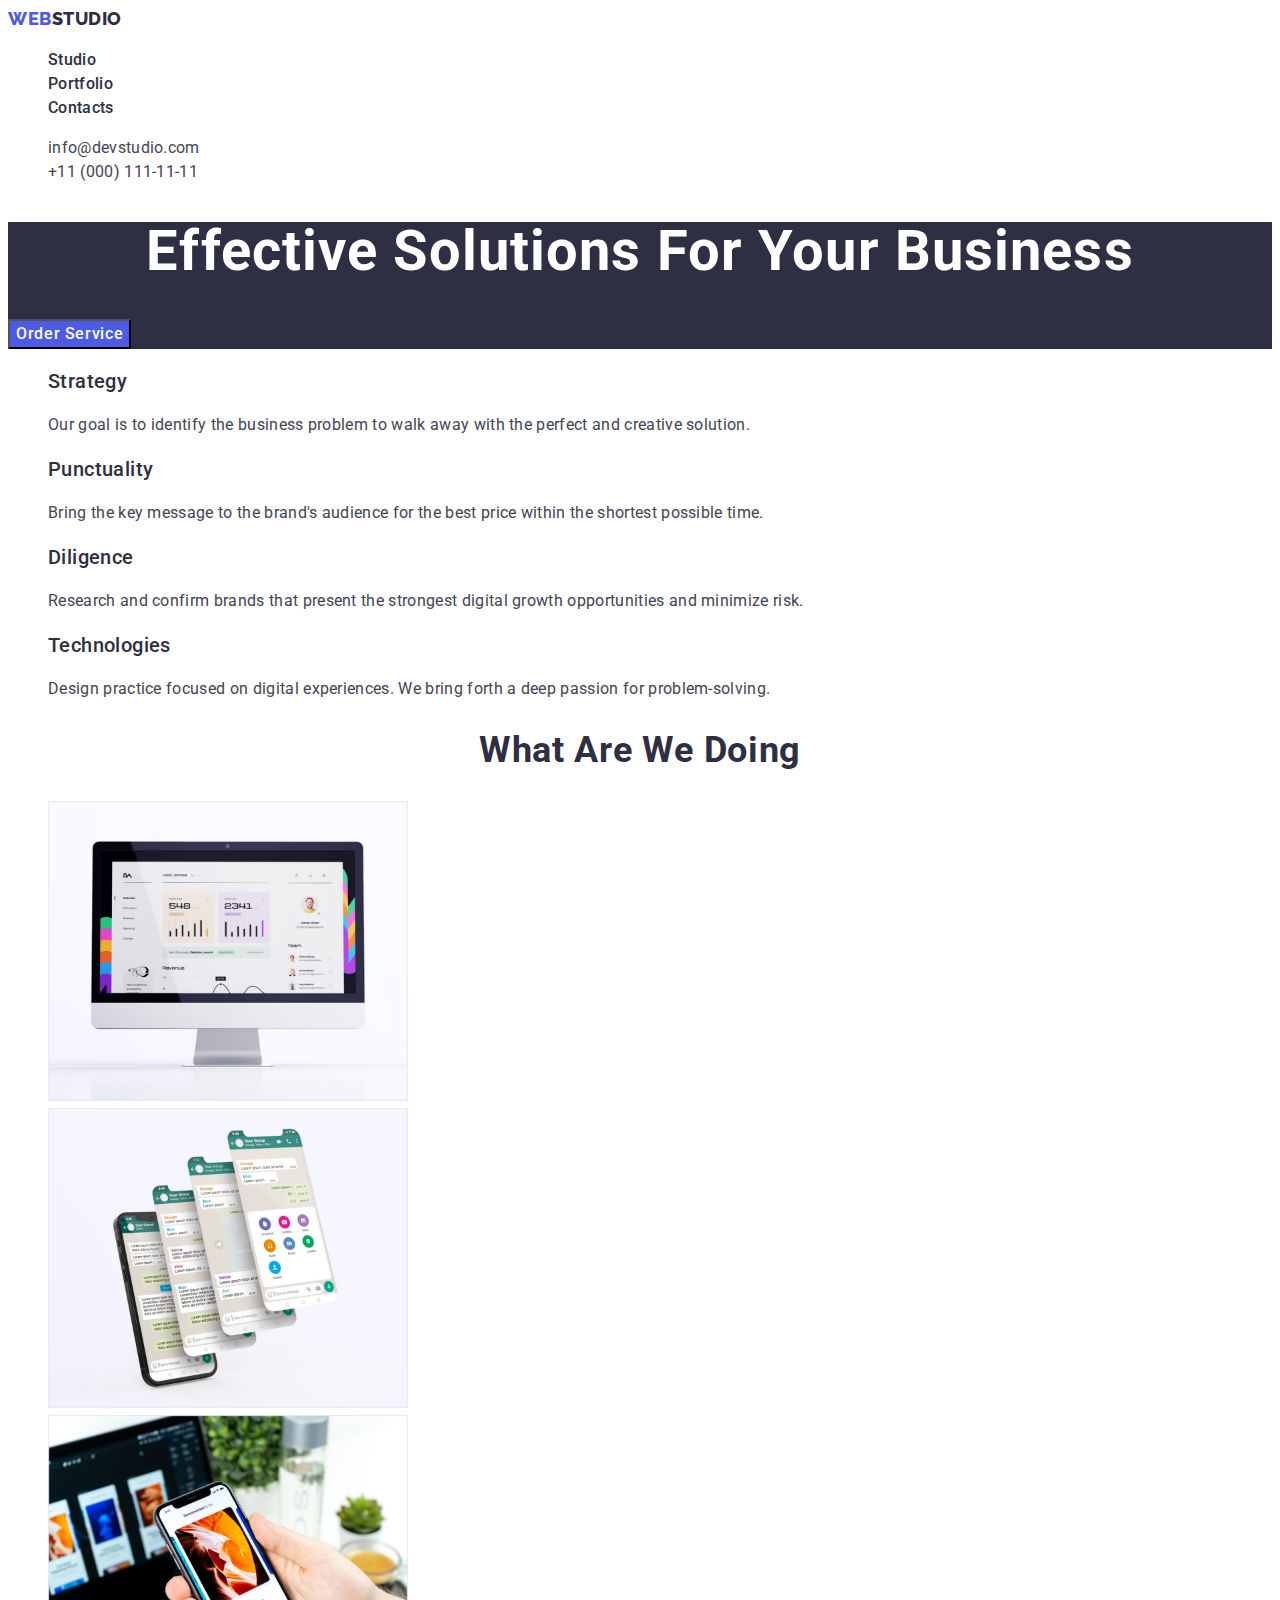
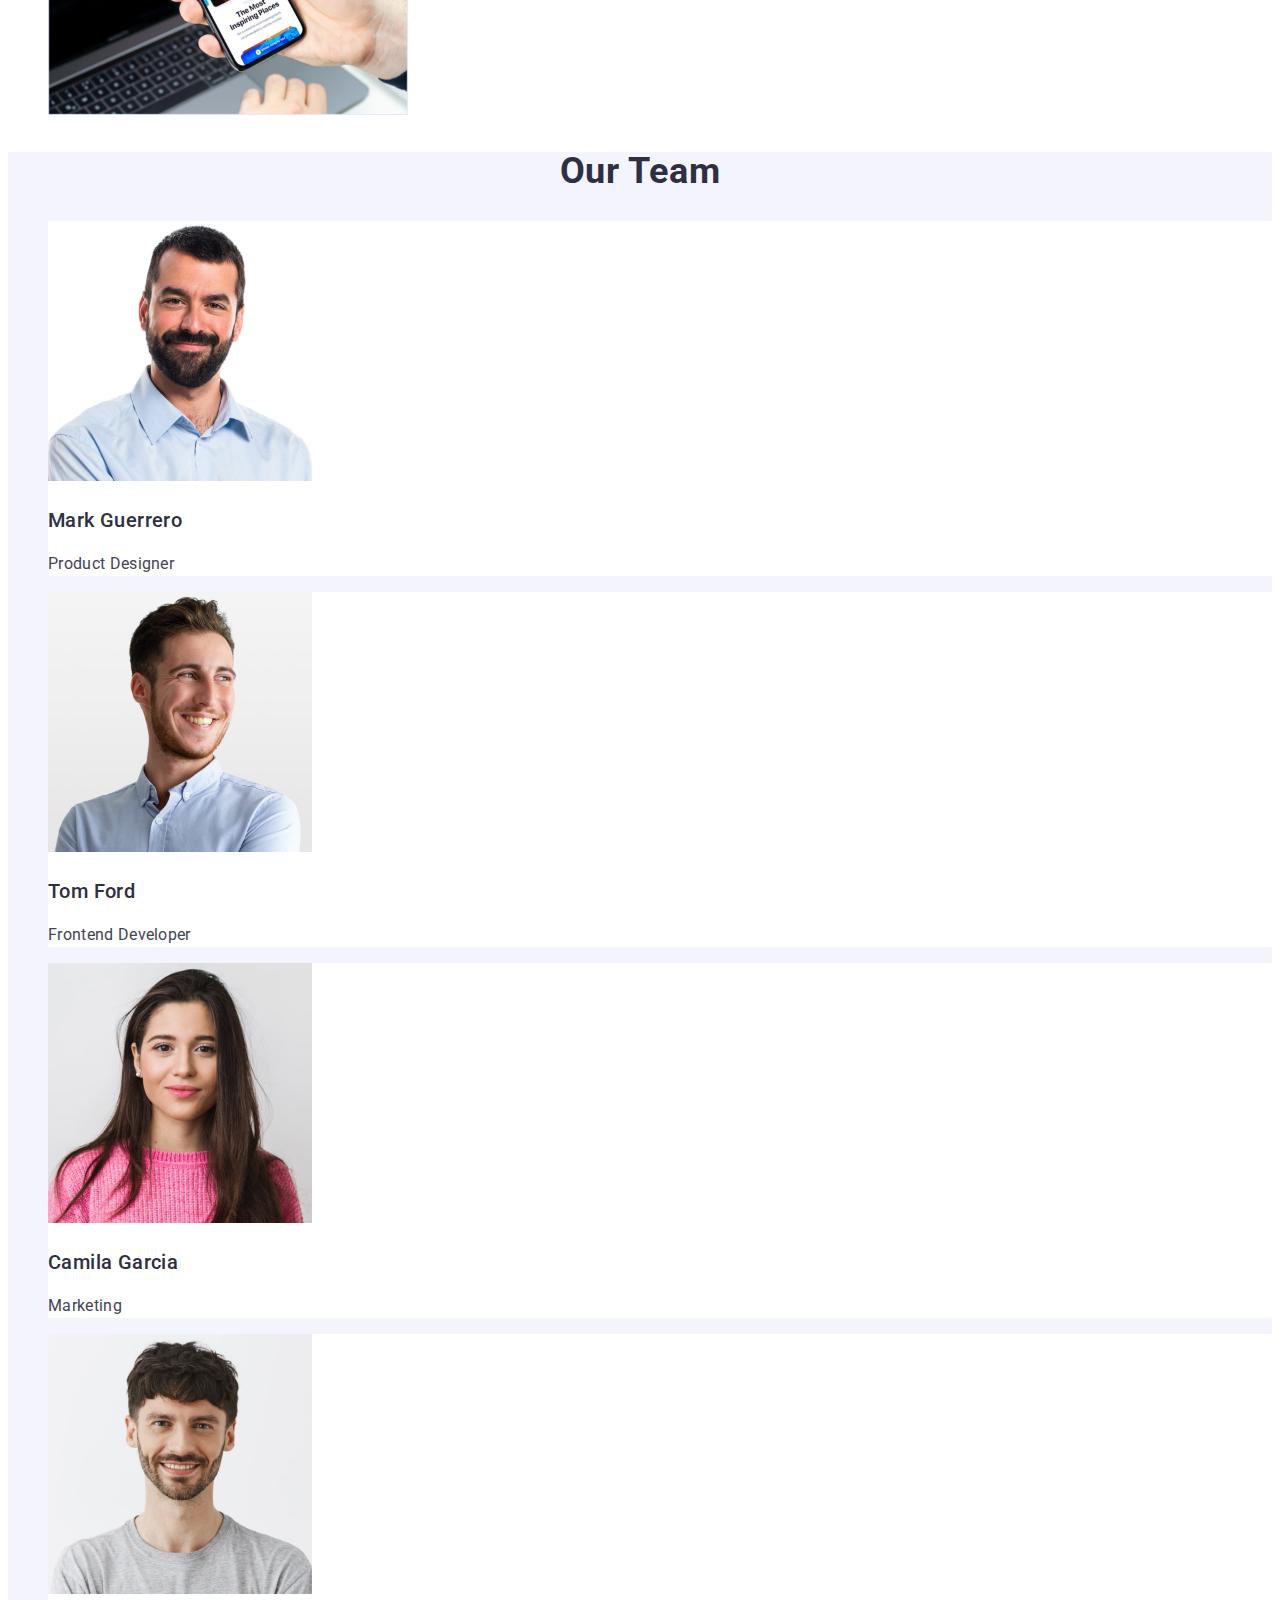
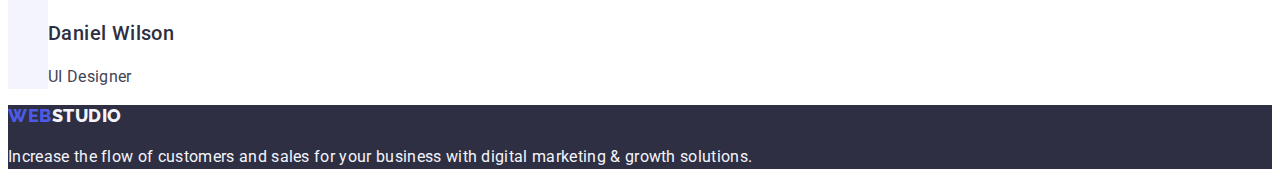
<file: index.html>
<!DOCTYPE html>
<html lang="en">
<head>
    <meta charset="UTF-8">
    <meta http-equiv="X-UA-Compatible" content="IE=edge">
    <meta name="viewport" content="width=device-width, initial-scale=1.0">
    <title>Document</title>
    <link rel="preconnect" href="https://fonts.googleapis.com">
    <link rel="preconnect" href="https://fonts.gstatic.com" crossorigin>
    <link href="https://fonts.googleapis.com/css2?family=Raleway:wght@800&family=Roboto:wght@400;500;700&display=swap" rel="stylesheet">
    <link rel="stylesheet" href="./css/style.css">
</head>
<body>
    <header class="header">
        <nav class="nav">
            <a class="link logo" href="./index.html">Web<span class="second">Studio</span></a>
            <ul class="list">
                <li><a class="link" href="./index.html">Studio</a></li>
                <li><a class="link" href="./portfolio.html">Portfolio</a></li>
                <li><a class="link" href="">Contacts</a></li>
            </ul>
        </nav>
        <address class="contacts">
            <ul class="list">
                <li><a class="link" href="mailto:info@devstudio.com">info@devstudio.com</a></li>
                <li><a class="link" href="tel:+110001111111">+11 (000) 111-11-11</a></li>
            </ul>
        </address>
    </header>
    <main>
        <section class="hero">
            <h1 class="title">Effective Solutions for Your Business</h1>
            <button class="btn" type="button">Order Service</button>
        </section>
        <section class="about">
            <h2 class="visually-hidden" hidden>About the company</h2>
            <ul class="list">
                <li>
                    <h3 class="subtitle">Strategy</h3>
                    <p class="text">Our goal is to identify the business problem to walk away with the perfect and creative solution. </p>
                </li>
                <li>
                    <h3 class="subtitle">Punctuality</h3>
                    <p class="text">Bring the key message to the brand's audience for the best price within the shortest possible time.</p>
                </li>
                <li>
                    <h3 class="subtitle">Diligence</h3>
                    <p class="text">Research and confirm brands that present the strongest digital growth opportunities and minimize risk.</p>
                </li>
                <li>
                    <h3 class="subtitle">Technologies</h3>
                    <p class="text">Design practice focused on digital experiences. We bring forth a deep passion for problem-solving.</p>
                </li>
            </ul>
        </section>
        <section class="work">
            <h2 class="title">What are we doing</h2>
            <ul class="list">
                <li><img src="./images/studio/img1.jpg" alt="site" width="360" height="300"></li>
                <li><img src="./images/studio/img2.jpg" alt="app" width="360" height="300"></li>
                <li><img src="./images/studio/img3.jpg" alt="Design" width="360" height="300"></li>
            </ul>
        </section>
        <section class="team">
            <h2 class="title">Our Team</h2>
            <ul class="list">
                <li class="team-item">
                    <img src="./images/studio/mark.jpg" alt="foto" width="264" height="260">
                    <h3 class="subtitle">Mark Guerrero</h3>
                    <p class="text">Product Designer</p>
                </li>
                <li class="team-item">
                    <img src="./images/studio/tom.jpg" alt="foto" width="264" height="260">
                    <h3 class="subtitle">Tom Ford</h3>
                    <p class="text">Frontend Developer</p>
                </li>
                <li class="team-item">
                    <img src="./images/studio/camila.jpg" alt="foto" width="264" height="260">
                    <h3 class="subtitle">Camila Garcia</h3>
                    <p class="text">Marketing</p>
                </li>
                <li class="team-item">
                    <img src="./images/studio/daniel.jpg" alt="foto" width="264" height="260">
                    <h3 class="subtitle">Daniel Wilson</h3>
                    <p class="text">UI Designer</p>
                </li>
            </ul>
        </section>
    </main>
    <footer class="footer">
        <a class="link logo" href="./index.html">Web<span class="second">Studio</span></a>
        <p class="text">Increase the flow of customers and sales for your business with digital marketing & growth solutions.</p>
    </footer>
</body>
</html>
</file>
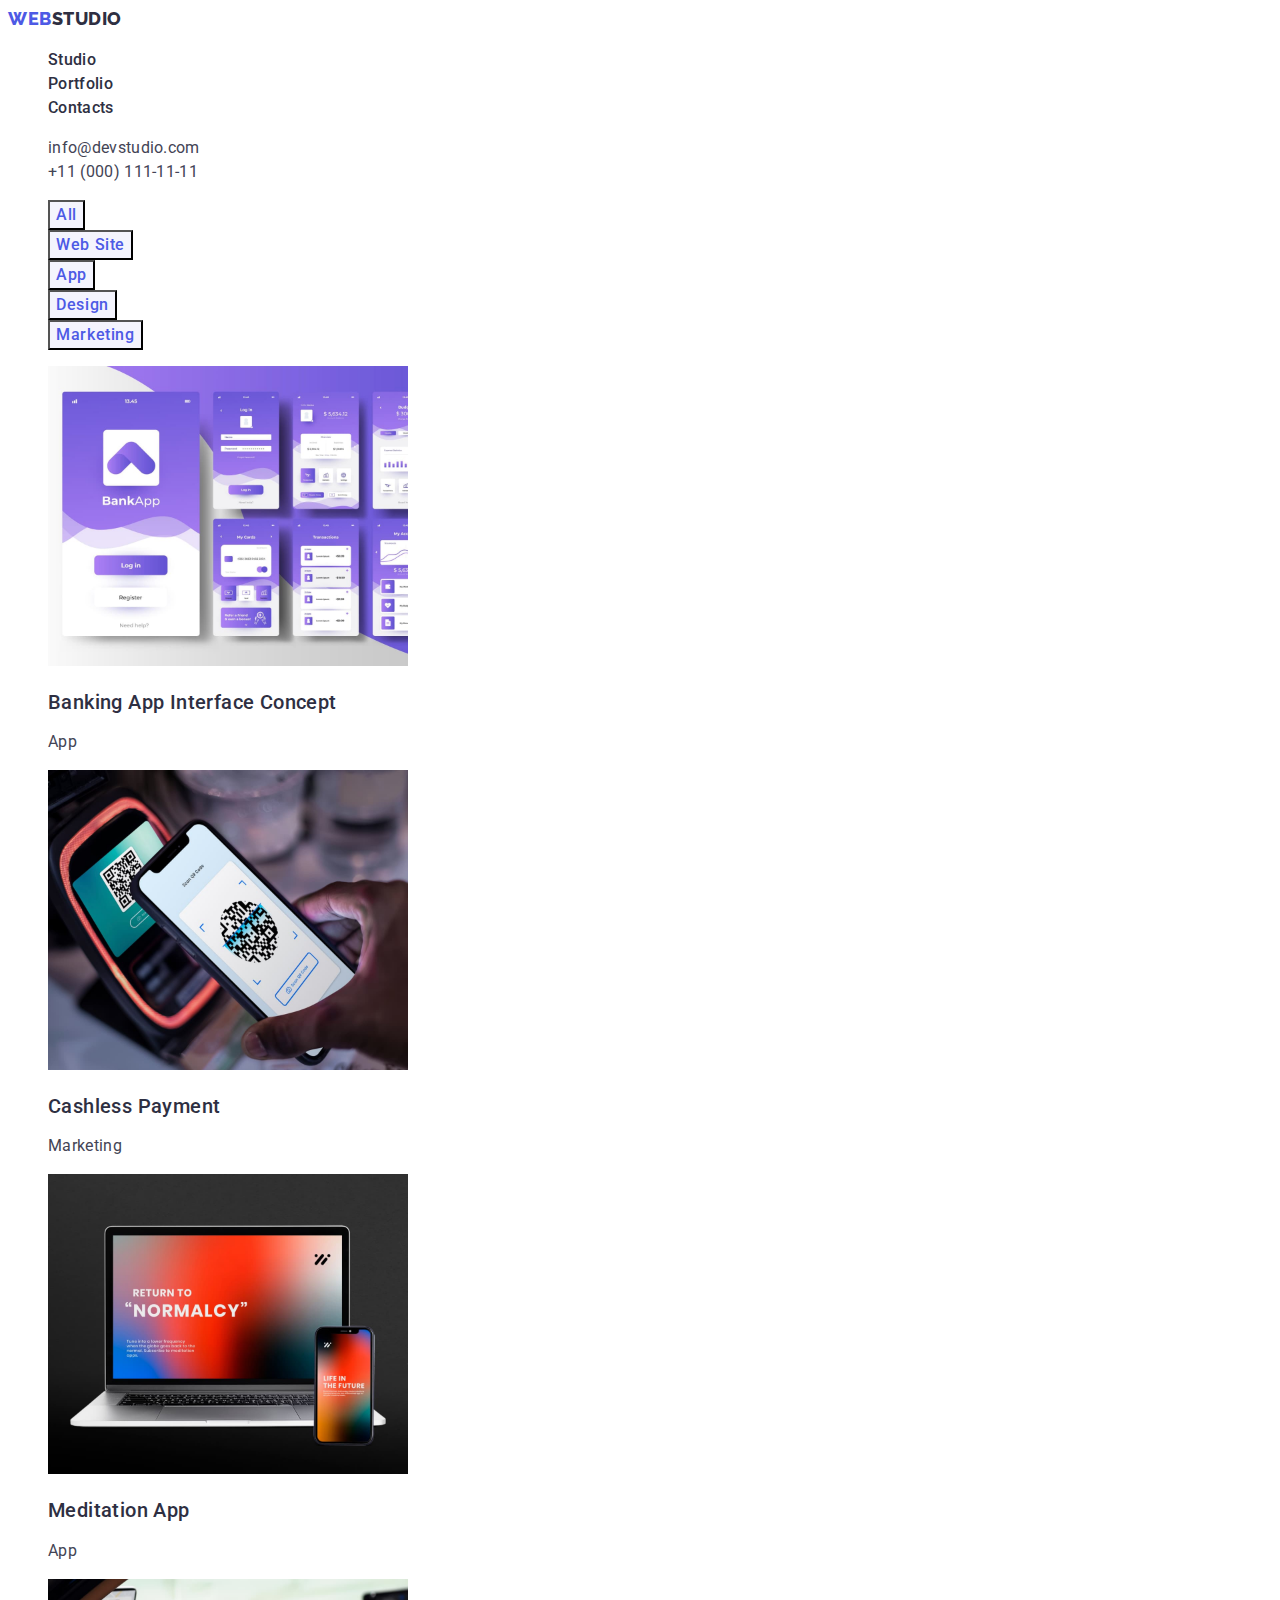
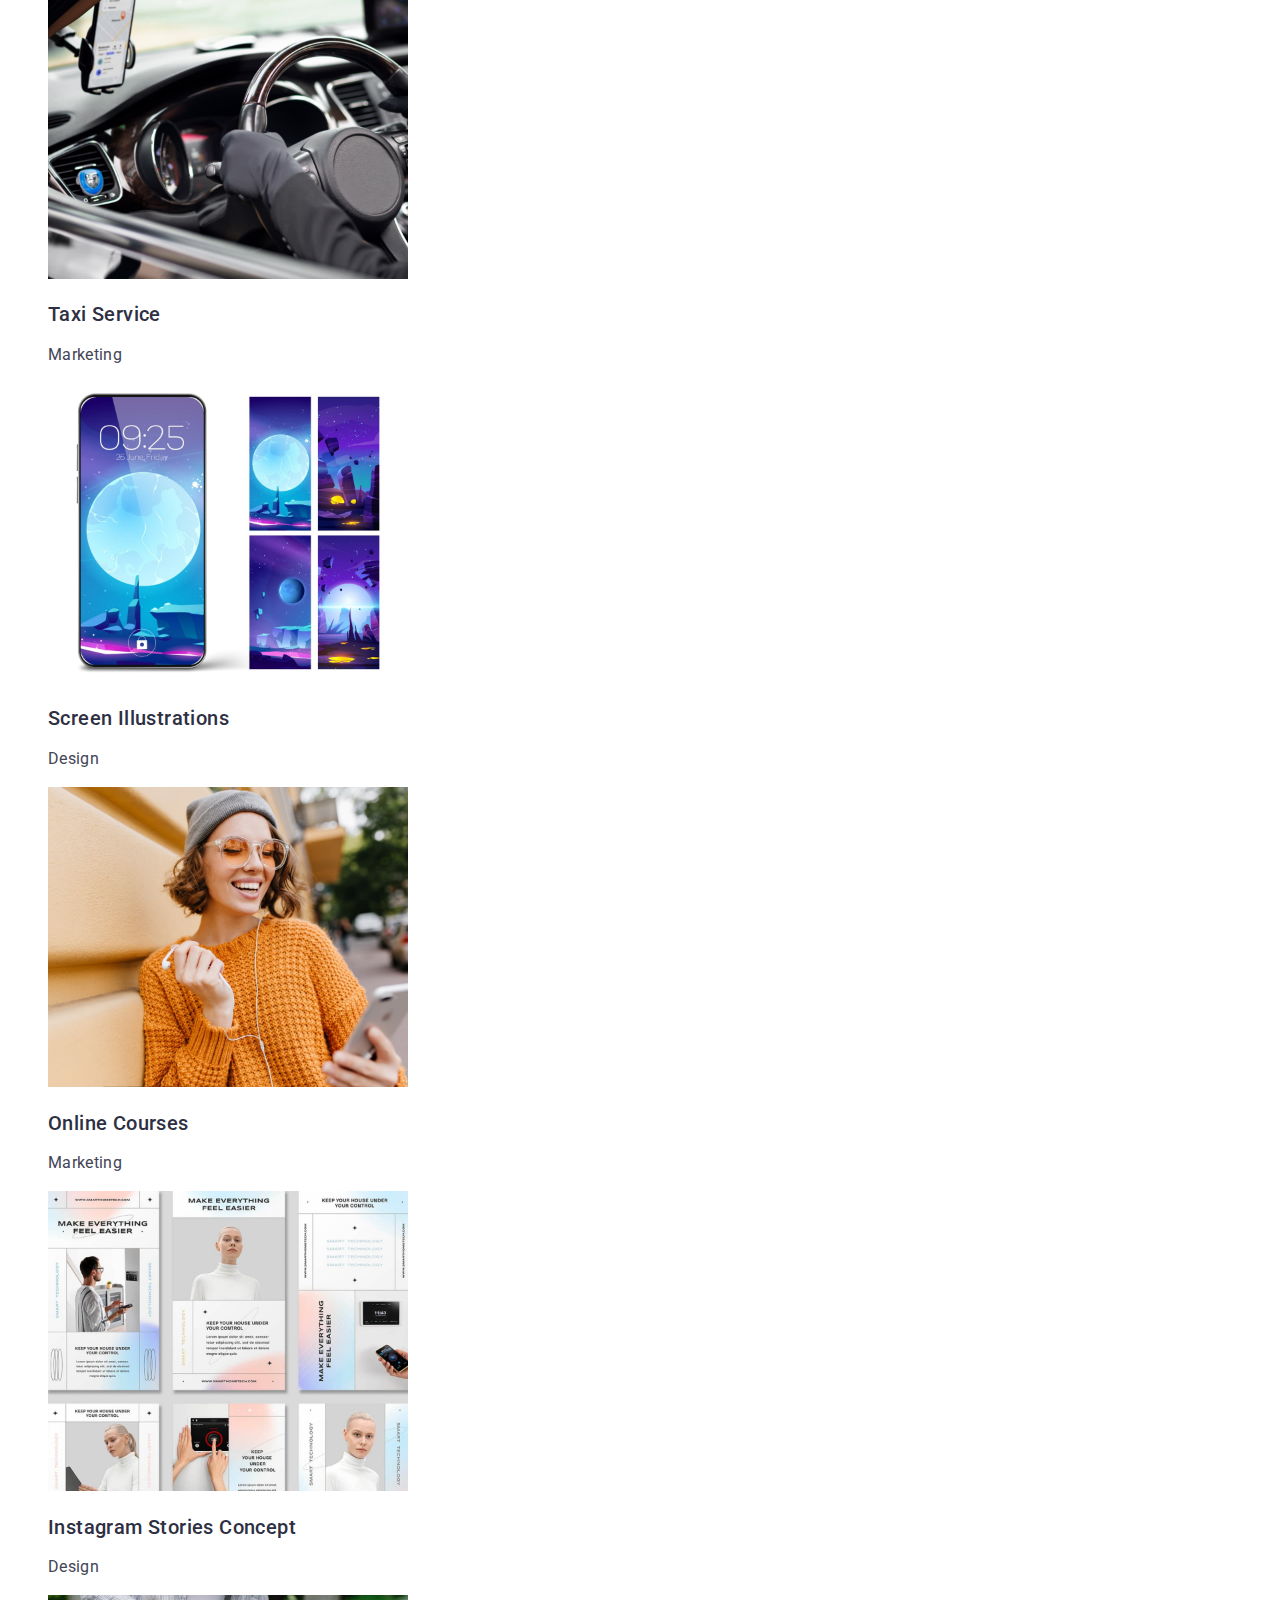
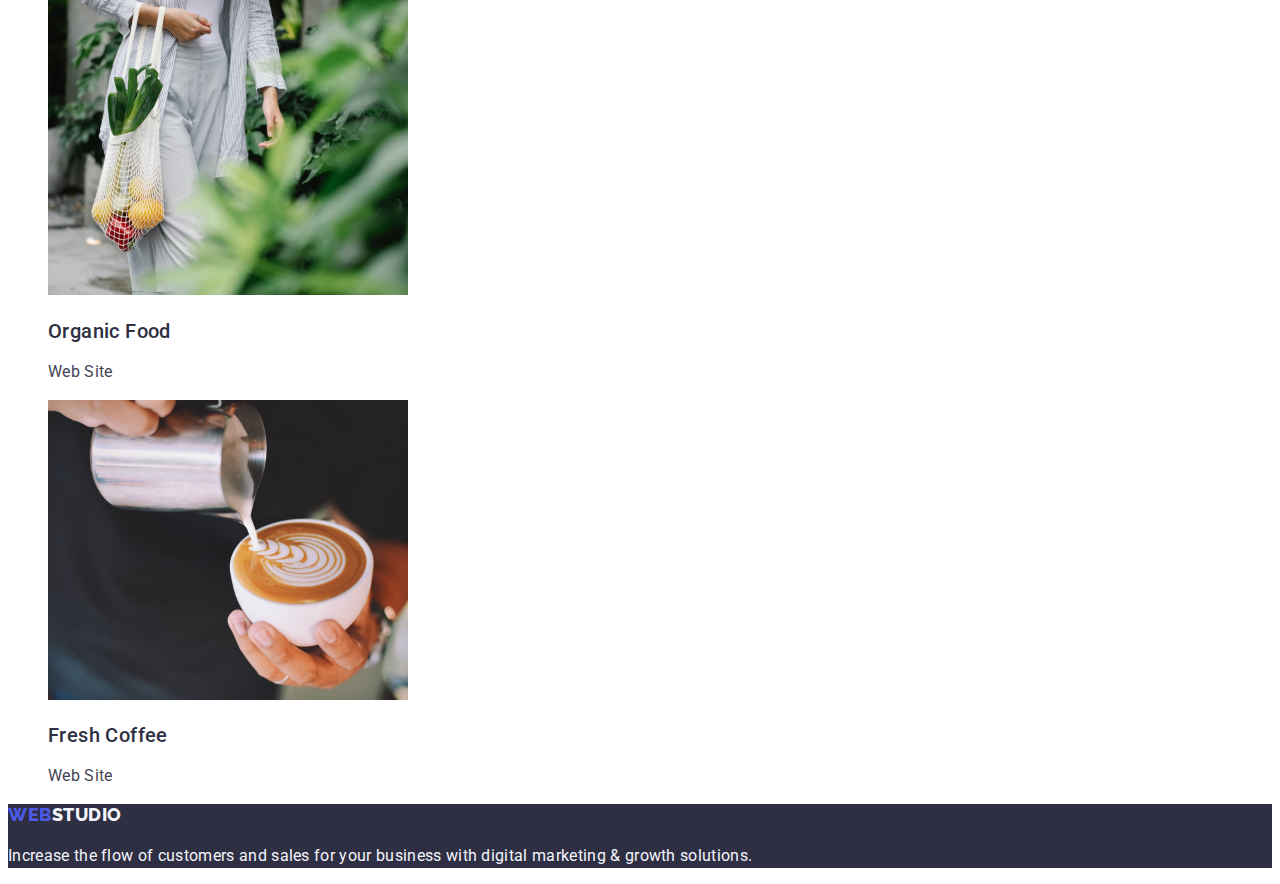
<file: portfolio.html>
<!DOCTYPE html>
<html lang="en">
<head>
    <meta charset="UTF-8">
    <meta http-equiv="X-UA-Compatible" content="IE=edge">
    <meta name="viewport" content="width=device-width, initial-scale=1.0">
    <title>Document</title>
    <link rel="preconnect" href="https://fonts.googleapis.com">
    <link rel="preconnect" href="https://fonts.gstatic.com" crossorigin>
    <link href="https://fonts.googleapis.com/css2?family=Raleway:wght@800&family=Roboto:wght@400;500;700&display=swap" rel="stylesheet">
    <link rel="stylesheet" href="./css/style.css">
</head>
<body>
    <header class="header">
        <nav class="nav">
            <a class="link logo" href="./index.html">Web<span class="second">Studio</span></a>
            <ul class="list">
                <li><a class="link" href="./index.html">Studio</a></li>
                <li><a class="link" href="./portfolio.html">Portfolio</a></li>
                <li><a class="link" href="">Contacts</a></li>
            </ul>
        </nav>
        <address class="contacts">
            <ul class="list">
                <li><a class="link" href="mailto:info@devstudio.com">info@devstudio.com</a></li>
                <li><a class="link" href="tel:+110001111111">+11 (000) 111-11-11</a></li>
            </ul>
        </address>
    </header>
    <main>
        <section>
            <h1 class="visually-hidden" hidden>Our work</h1>
            <ul class="list filter">
                <li><button class="btn" type="button">All</button></li>
                <li><button class="btn" type="button">Web Site</button></li>
                <li><button class="btn" type="button">App</button></li>
                <li><button class="btn" type="button">Design</button></li>
                <li><button class="btn" type="button">Marketing</button></li>
            </ul>
            <ul class="list">
                <li>
                    <a class="link" href="">
                        <img src="./images/portfolio/img-8.jpg" alt="product" width="360" height="300">
                        <h2 class="subtitle">Banking App Interface Concept</h2>
                        <p class="text">App</p>
                    </a>
                </li>
                <li>
                    <a class="link" href="">
                        <img src="./images/portfolio/img-7.jpg" alt="product" width="360" height="300">
                        <h2 class="subtitle">Cashless Payment</h2>
                        <p class="text">Marketing</p>
                    </a>
                </li>
                <li>
                    <a class="link" href="">
                        <img src="./images/portfolio/img-6.jpg" alt="product" width="360" height="300">
                        <h2 class="subtitle">Meditation App</h2>
                        <p class="text">App</p>
                    </a>
                </li>
                <li>
                    <a class="link" href="">
                        <img src="./images/portfolio/img-5.jpg" alt="product" width="360" height="300">
                        <h2 class="subtitle">Taxi Service</h2>
                        <p class="text">Marketing</p>
                    </a>
                </li>
                <li>
                    <a class="link" href="">
                        <img src="./images/portfolio/img-4.jpg" alt="product" width="360" height="300">
                        <h2 class="subtitle">Screen Illustrations</h2>
                        <p class="text">Design</p>
                    </a>
                </li>
                <li>
                    <a class="link" href="">
                        <img src="./images/portfolio/img-3.jpg" alt="product" width="360" height="300">
                        <h2 class="subtitle">Online Courses</h2>
                        <p class="text">Marketing</p>
                    </a>
                </li>
                <li>
                    <a class="link" href="">
                        <img src="./images/portfolio/img-2.jpg" alt="product" width="360" height="300">
                        <h2 class="subtitle">Instagram Stories Concept</h2>
                        <p class="text">Design</p>
                    </a>
                </li>
                <li>
                    <a class="link" href="">
                        <img src="./images/portfolio/img-1.jpg" alt="product" width="360" height="300">
                        <h2 class="subtitle">Organic Food</h2>
                        <p class="text">Web Site</p>
                    </a>
                </li>
                <li>
                    <a class="link" href="">
                        <img src="./images/portfolio/img.jpg" alt="product" width="360" height="300">
                        <h2 class="subtitle">Fresh Coffee</h2>
                        <p class="text">Web Site</p>
                    </a>
                </li>
            </ul>
        </section>
    </main>
    <footer class="footer">
        <a class="link logo" href="./index.html">Web<span class="second">Studio</span></a>
        <p class="text">Increase the flow of customers and sales for your business with digital marketing & growth solutions.</p>
    </footer>
</body>
</html>
</file>
<file: css/style.css>
:root {
  --header-nav-color: #2E2F42;
  --main-text-color: #434455;
  --title-color: #2E2F42;
  --brand-color: #4D5AE5;
  --active-element-color: #404BBF;
  --main-bg: #ffffff;
  --light-bg: #F4F4FD;
  --dark-bg: #2E2F42;
  --dark-bg-title-color: #ffffff;
  --dark-bg-element-color: #F4F4FD;
}

body {
  font: 400 16px/1.5 'Roboto', sans-serif;
  letter-spacing: 0.02em;
  color: var(--main-text-color);
  background-color: var(--main-bg);
}

/*
  ******************************
   —————————— DEFAULT ——————————
  ******************************
*/

.btn {
  font-family: inherit;
  font-weight: 500;
  font-size: 16px;
  line-height: 1.5;
  letter-spacing: 0.04em;
  cursor: pointer;
}

.link {
  text-decoration: none;
  color: currentColor;
}

.list {
  list-style: none;
}

.title {
  font-weight: 700;
  font-size: 36px;
  line-height: 1.11;letter-spacing: 0.02em;
  text-align: center;
  text-transform: capitalize;
}

.subtitle {
  font-weight: 500;
  font-size: 20px;
  line-height: 1.2;letter-spacing: 0.02em;
}
.title, .subtitle {
  color: var(--title-color);
}

.visually-hidden {
  position: absolute;
  width: 1px;
  height: 1px;
  margin: -1px;
  border: 0;
  padding: 0;
  white-space: nowrap;
  clip-path: inset(100%);
  clip: rect(0 0 0 0);
  overflow: hidden;
}

/*
  ******************************
   —————————— HEADER ——————————
  ******************************
*/

.nav {
  font-weight: 500;
  color: var(--header-nav-color);
}

.logo {
  font: 800 18px/1.17 'Raleway', sans-serif;
  letter-spacing: 0.03em;
  text-transform: uppercase;
  color: var(--brand-color);
}

.logo .second {
  color: var(--header-nav-color);
}
.contacts {
  font-style: normal;
}

.list .link:is(:hover, :focus) {
  color: var(--active-element-color);
}

/*
  ******************************
   —————————— MAIN ——————————
  ******************************
*/

/*
  ******************************
   —————————— HERO ——————————
  ******************************
*/

.hero {
  background-color: var(--dark-bg);
}

.hero .title {
  font-size: 56px;
  line-height: 1.07;
  color: var(--dark-bg-title-color);
}
.hero .btn {
  color: var(--dark-bg-title-color);
  background-color: var(--brand-color);
}
.hero .btn:is(:hover, :focus) {
  background-color: var(--active-element-color);
}

/*
  ******************************
   —————————— TEAM ——————————
  ******************************
*/

.team {
  background-color: var(--light-bg);
}

.team-item {
  background-color: var(--main-bg);
}

/*
  ******************************
   —————————— FOOTER ——————————
  ******************************
*/

.footer {
  color: var(--dark-bg-element-color);
  background-color: var(--dark-bg);
}
.footer .logo .second{
  color: var(--dark-bg-element-color);
}

/*
  ******************************
  ————————— PORTFOLIO —————————
  ******************************
*/

.filter .btn {
  color: var(--brand-color);
  background-color: var(--light-bg);
}
.filter .btn:is(:hover, :focus) {
  color: var(--dark-bg-title-color);
  background-color: var(--active-element-color);
}
</file>
